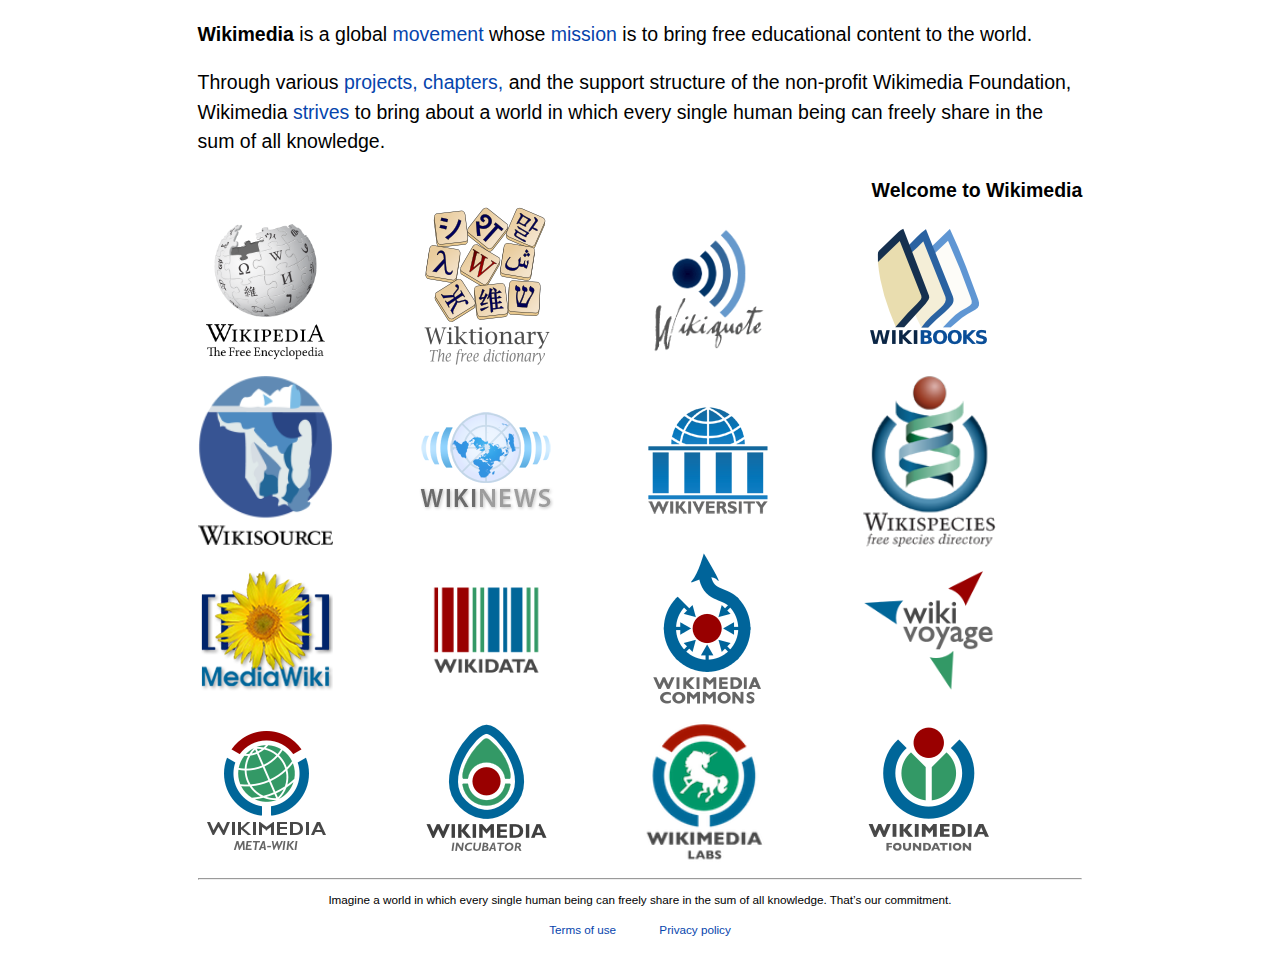
<file: week2day1/Wikimedia/index.html>
<!DOCTYPE html>
<html>
  <head>
    <meta charset="utf-8">
    <link rel="stylesheet" href="./style.css">
    <title>Wikimedia</title>
  </head>
  <body>
    <div class="mainWrapper">
      <div class="topText">
        <p>
          <strong>Wikimedia</strong>
          is a global
          <a href="https://meta.wikimedia.org/wiki/Wikimedia_movement">movement</a>
          whose
          <a href="https://wikimediafoundation.org/wiki/Mission_statement">mission</a>
          is to bring free educational content to the world.</p>
        <break>
        <p>Through various
          <a href="https://wikimediafoundation.org/wiki/Our_projects">projects,</a>
          <a href="https://meta.wikimedia.org/wiki/Wikimedia_chapters">chapters,</a>
          and the support structure of the non-profit Wikimedia Foundation, Wikimedia
          <a href="https://wikimediafoundation.org/wiki/Vision">strives</a>
           to bring about a world in which every single human being can freely share in the sum of all knowledge.</p>
      </div>
      <h2 class="welcomeText">Welcome to Wikimedia</h2>
      <div class="iconContainer">
        <a href="https://www.wikipedia.org/"><img src="./imageIcons/wikipedia.png" width="135"></a>
        <a href"https://www.wiktionary.org/"><img src="./imageIcons/wiktionary.png" width="135"></a>
        <a href="https://www.wikiquote.org/"><img src="./imageIcons/wikiquote.png" width="135"></a>
        <a href="https://www.wikibooks.org/"><img src="./imageIcons/wikibooks.png" width="135"></a>
        <a href="https://wikisource.org/"><img src="./imageIcons/wikisource.png" width="135"></a>
        <a href="https://www.wikinews.org/"><img src="./imageIcons/wikinews.png" width="135"></a>
        <a href="https://www.wikiversity.org/"><img src="./imageIcons/wikiversity.png" width="135"></a>
        <a href="https://species.wikimedia.org/"><img src="./imageIcons/wikispecies.png" width="135"></a>
        <a href="https://www.mediawiki.org/"><img src="./imageIcons/mediawiki.png" width="135"></a>
        <a href="https://www.wikidata.org/"><img src="./imageIcons/wikidata.png" width="135"></a>
        <a href="https://commons.wikimedia.org/"><img src="./imageIcons/wikimediacommons.png" width="135"></a>
        <a href="https://www.wikivoyage.org/"><img src="./imageIcons/wikivoyage.png" width="135"></a>
        <a href="https://meta.wikimedia.org/"><img src="./imageIcons/metawiki.png" width="135"></a>
        <a href="https://incubator.wikimedia.org/"><img src="./imageIcons/incubator.png" width="135"></a>
        <a href="https://wikitech.wikimedia.org/"><img src="./imageIcons/labs.png" width="135"></a>
        <a href="https://wikimediafoundation.org/"><img src="./imageIcons/foundation.png" width="135"></a>
      </div>
      <hr>
      <footer>
        <p>Imagine a world in which every single human being can freely share in the sum of all knowledge. That’s our commitment.</p>
        <break>
        <div class="footerMenu">
          <a href="https://wikimediafoundation.org/wiki/Terms_of_Use">Terms of use</a>
          <a href="https://wikimediafoundation.org/wiki/Privacy_policy">Privacy policy</a>
        <div>
      </footer>
    </div>
  </body>
</html>
</file>
<file: week2day1/Wikimedia/style.css>
* {
  box-sizing: border-box;
}

.topText a {
  outline: 0;
  color: #0645AD;
  text-decoration: none;
}
a:hover {
  text-decoration: underline;
}

.mainWrapper {
  width: 70%;
  height: 100vh;
  margin: 0 auto;
  font-size: 13px;
  line-height: 1.5;
  font-family: arial;
}

.topText {
  font-size: 150%;
}

.welcomeText {
  font-weight: bold;
  text-align: right;
  margin: 0;
}

.iconContainer {
  display: flex;
  flex-direction: row;
  flex-wrap: wrap;
  justify-content: space-between;
  align-items: center;
}

.iconContainer a {
  flex-basis: 25%;
}

footer {
  font-size: 90%;
  width: 80%;
  text-align: center;
  margin: 0 auto;
}

footer a {
  outline: 0;
  color: #0645AD;
  text-decoration: none;
  padding: 20px;
}
</file>
